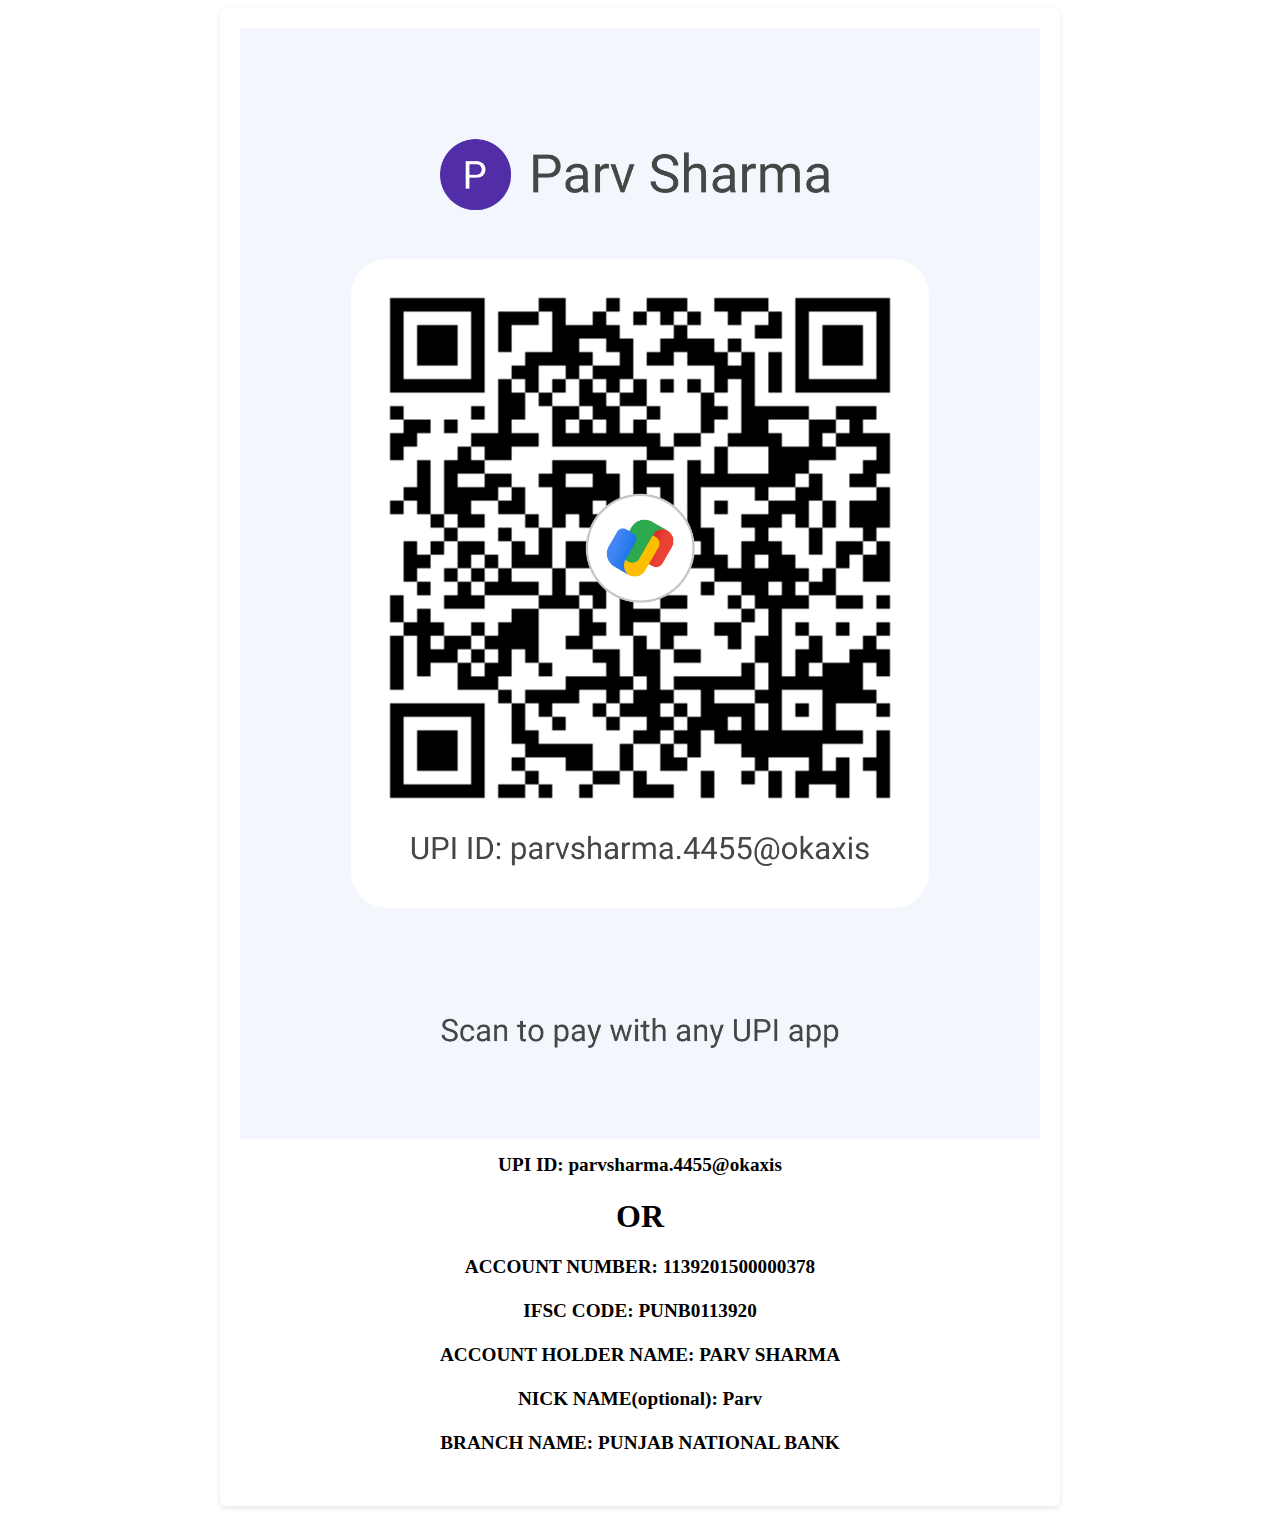
<file: donation.html>
<!DOCTYPE html>
<html lang="en">
<head>
    <meta charset="UTF-8">
    <meta name="viewport" content="width=device-width, initial-scale=1.0">
    <title>Document</title>
    <style>
    .card-container {
    display: flex;
    justify-content: center;
    align-items: center;
    min-height: 100vh; /* Ensures card fills viewport on small screens */
    
  }

  .card {
    background-color: #fff;
    border-radius: 5px;
    box-shadow: 0 2px 5px rgba(0, 0, 0, 0.1);
    padding: 20px;
    text-align: center;
    max-width: 800px; /* Adjust as needed for large screens */
  }

  .card img {
    width: 100%; /* Responsive image sizing */
    display: block;
    margin-bottom: 15px;
  }

  h2 {
    margin: 10px 0;
    font-size: 1.2rem;
  }

  p {
    font-size: 0.9rem;
    line-height: 1.5;
  }
    
   
    </style>
</head>
<body>
    <section class="card-container">
        <div class="card">
          <img src="GooglePay_QR.png" alt="Card image description">
          <h2>UPI ID: parvsharma.4455@okaxis</h2>
          <h1><b>OR</b></h1>
          <h2>
            ACCOUNT NUMBER: 1139201500000378<br><br>
            IFSC CODE: PUNB0113920<br><br>
            ACCOUNT HOLDER NAME: PARV SHARMA<br><br>
            NICK NAME(optional): Parv<br><br>
            BRANCH NAME: PUNJAB NATIONAL BANK<br><br>
          </h2>
        </div>
      </section>
       

    
</body>
</html>
</file>
